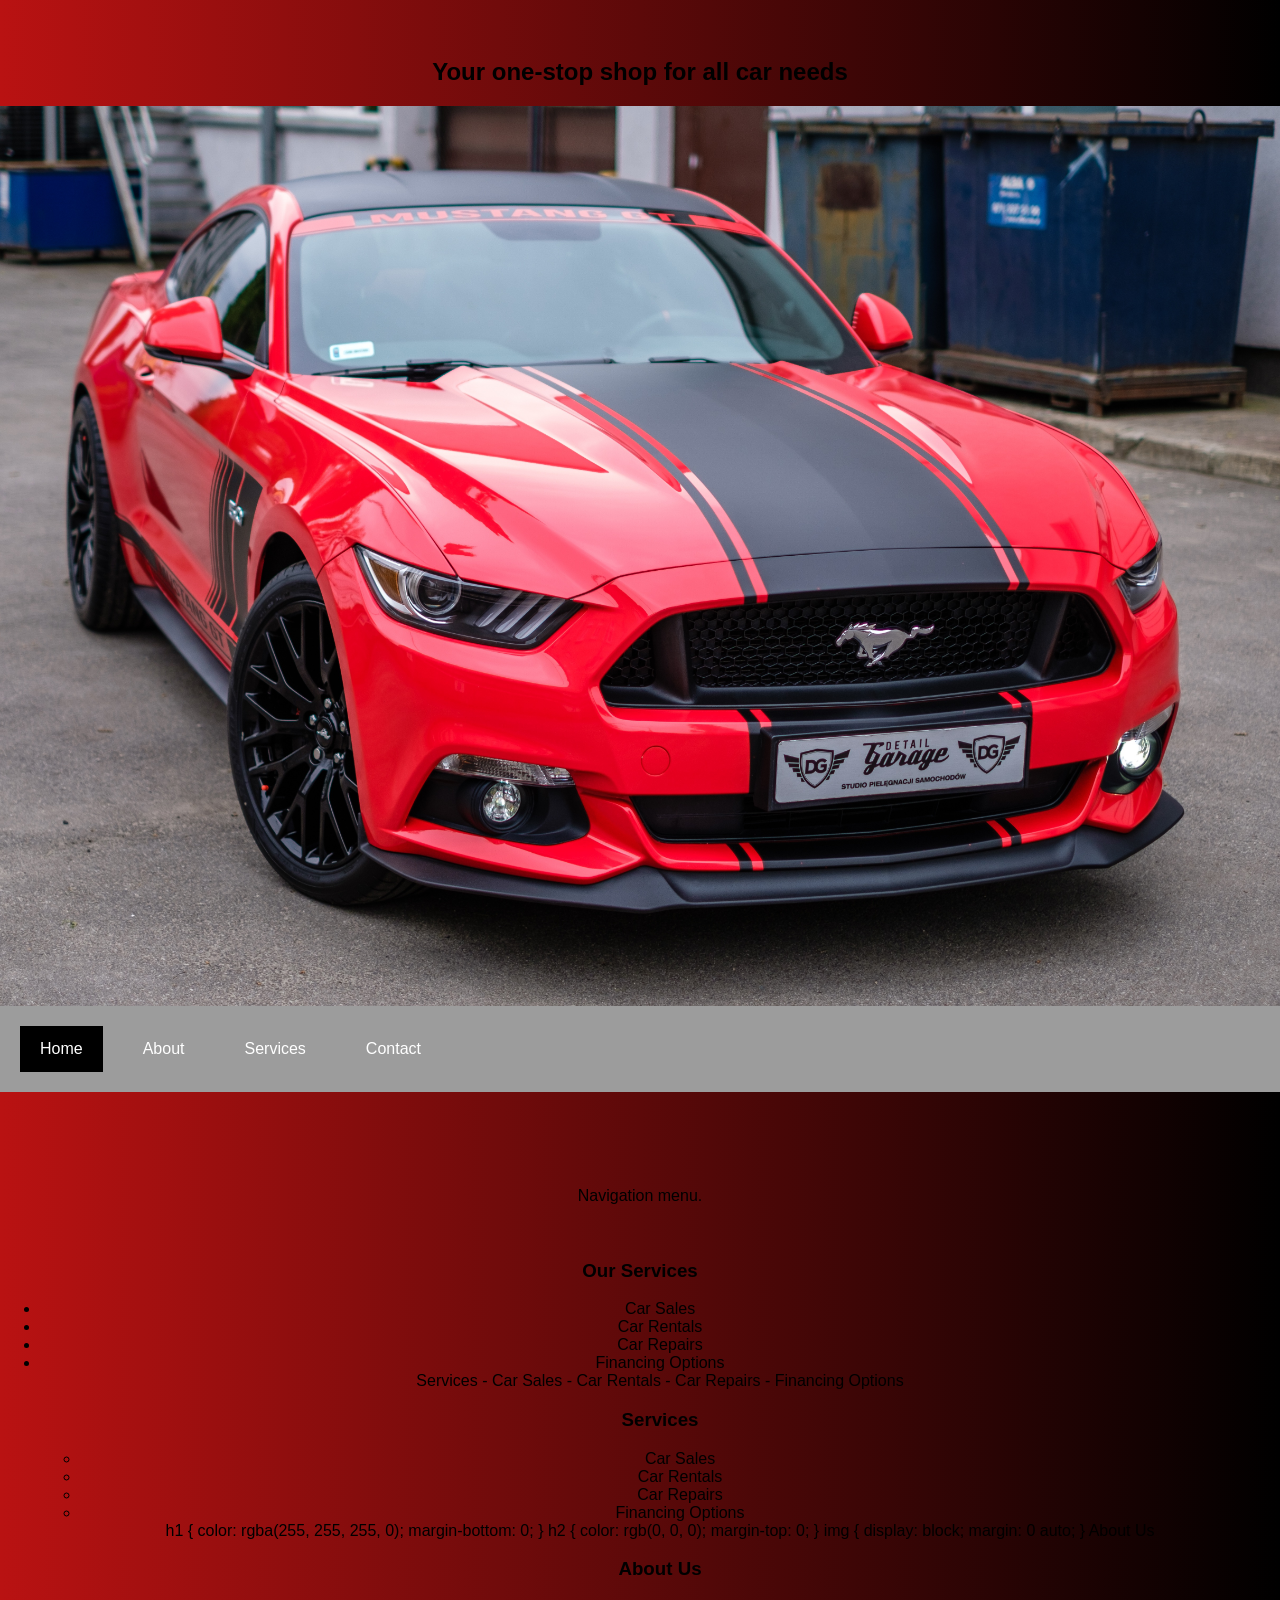
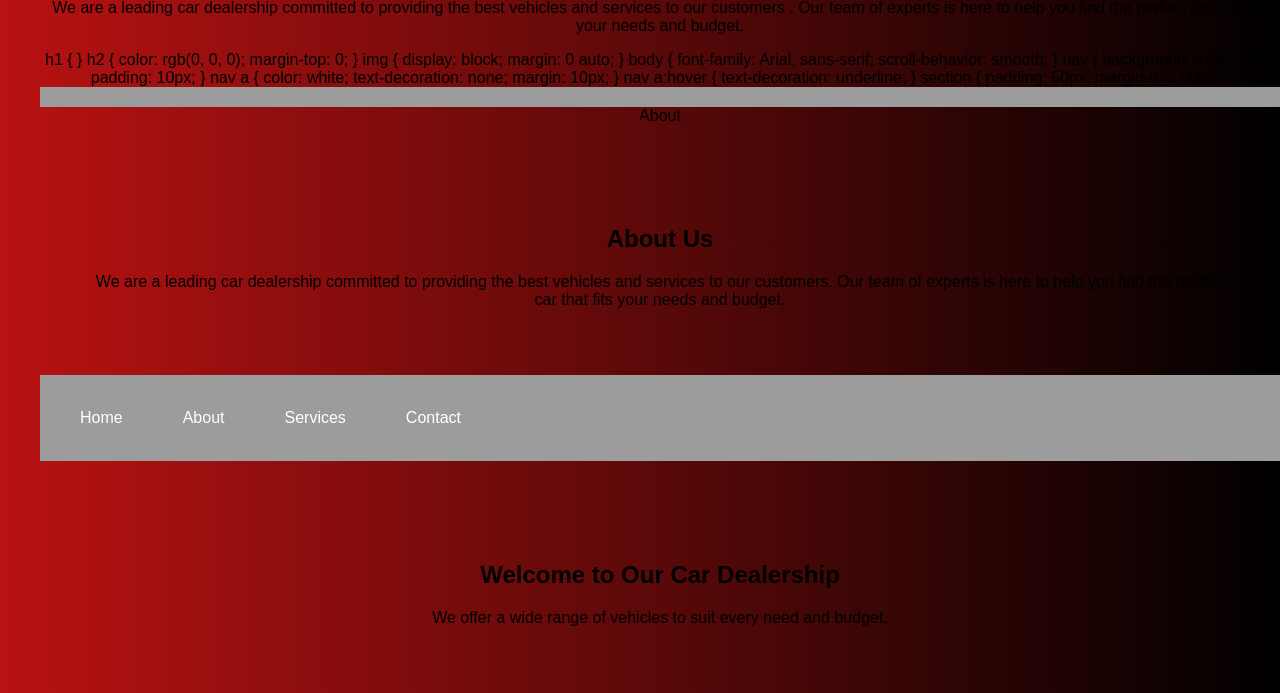
<file: index.html>
<!DOCTYPE html>
<html lang="en">
<head>
    <meta charset="UTF-8">
    <meta name="viewport" content="width=device-width, initial-scale=1.0">
    <title>Document</title>
    <link rel="stylesheet" href="style.css">
</head>
<body>
    <h1>Car Dealership</h1>
    <h2>Your one-stop shop for all car needs</h2>

   <style>
    body {
      height: 100vh;
       margin: 0;
       background: linear-gradient(to right, rgb(185, 18, 18), rgb(0, 0, 0)); 
   }
   </style> 
</body>
</html>
<img src="Ford_Mustang_GT,_20.5.2017_(2).jpg" alt="Ford Mustang GT" width="100%" height="100%">
<style>
    body {
        background-color: lightblue;
        text-align: center;
    }
    h1 {
        color: rgba(255, 255, 255, 0);
        margin-bottom: 0;
    }
    h2 {
        color: rgb(0, 0, 0);
        margin-top: 0;
    }

    img {
        display: block;
        margin: 0 auto;
    }
</style>

 <meta charset="UTF-8">
  <meta name="viewport" content="width=device-width, initial-scale=1.0">
  <title>Menu</title>
  <style>
    body {
      font-family: Arial, sans-serif;
      margin: 0;
    }

/* Navigation Bar */
    nav {
      background-color: #bebebe00;
      overflow: hidden;
    }

    /* Menu Links */
    nav a {
      float: left;
      display: block;
      color: white;
      text-align: center;
      padding: 14px 20px;
      text-decoration: none;
    }
    nav a:hover {
      background-color: #dddddd;
      color: black;
    }

 /* Hover effect */
    nav a:hover {
      background-color: #575757;
    }

    /* Active page */
    .active {
      background-color: #000000;
    }

    /* For mobile (stack items) */
    @media screen and (max-width: 600px) {
      nav a {
        float: none;
        width: 100%;
      }
    }
    </style>
</head>
<body>
     <!-- Navigation Menu -->
  <nav>
    <a href="#home" class="active">Home</a>
    <a href="About.html">About</a>
    <a href="#services">Services</a>
    <a href="#contact">Contact</a>
  </nav>

  <div style="padding:20px;">
    <h1>Welcome to My Website</h1>
    <p>Navigation menu.</p>
  </div>

</body>

<h3>Our Services</h3>
<ul>
  <li>Car Sales</li>
  <li>Car Rentals</li>
  <li>Car Repairs</li>
  <li>Financing Options</li>

Services
- Car Sales
- Car Rentals
- Car Repairs
- Financing Options
<h3>Services</h3>
<ul>
  <li>Car Sales</li>
  <li>Car Rentals</li>
  <li>Car Repairs</li>
  <li>Financing Options</li>
</ul>
<style>
    
    body {
      height: 100vh;
       margin: 0;
       background: linear-gradient(to right, rgb(185, 18, 18), rgb(0, 0, 0)); 
   }

</style>
    h1 {
        color: rgba(255, 255, 255, 0);
        margin-bottom: 0;
    }
    h2 {
        color: rgb(0, 0, 0);
        margin-top: 0;
    }

    img {
        display: block;
        margin: 0 auto;
    }
</style>

About Us
<h3>About Us</h3>
<p>We are a leading car dealership committed to providing the best vehicles and services to our customers
. Our team of experts is here to help you find the perfect car that fits your needs and budget.</p>
<style>
    
    body {
      height: 100vh;
       margin: 0;
       background: linear-gradient(to right, rgb(185, 18, 18), rgb(0, 0, 0)); 
   }
   <link rel="stylesheet" href="style.css">
</style>
    h1 {
        
    }
    h2 {
        color: rgb(0, 0, 0);
        margin-top: 0;
    }

    img {
        display: block;
        margin: 0 auto;
    }

  body {
      font-family: Arial, sans-serif;
      scroll-behavior: smooth;
    }
    nav {
      background-color: #333;
      padding: 10px;
    }
    nav a {
      color: white;
      text-decoration: none;
      margin: 10px;
    }
    nav a:hover {
      text-decoration: underline;
    }
    section {
      padding: 50px;
      margin-top: 50px;
    }
  </style>
</head>
<body>

  <!-- Simple menu -->
  <nav>
    
  </nav>

  <Link href="#about">About</Link>
    <section id="about">
        <h2>About Us</h2>
        <p>We are a leading car dealership committed to providing the best vehicles and services to our customers. Our team of experts is here to help you find the perfect car that fits your needs and budget.</p>
    </section>
    <style>
    body {
      height: 100vh;
       margin: 0;
       background: linear-gradient(to right, rgb(185, 18, 18), rgb(0, 0, 0));
    }

      body {
      font-family: Arial, sans-serif;
      scroll-behavior: smooth; /* makes the scroll smooth */
    }
    nav {
      background-color: #9c9c9c;
      padding: 10px;
    }
    nav a {
      color: white;
      text-decoration: none;
      margin: 10px;
    }
    nav a:hover {
      text-decoration: underline;
    }
    section {
      padding: 50px;
      margin-top: 50px;
    }
  </style>
</head>
<body>

  <!-- Simple menu -->
  <nav>
    <a href="#home">Home</a>
    <a href="#about">About</a>
    <a href="#services">Services</a>
    <a href="#contact">Contact</a>
  </nav>

  <section id="home">
    <h2>Welcome to Our Car Dealership</h2>
    <p>We offer a wide range of vehicles to suit every need and budget.</p>
  </section>
</file>
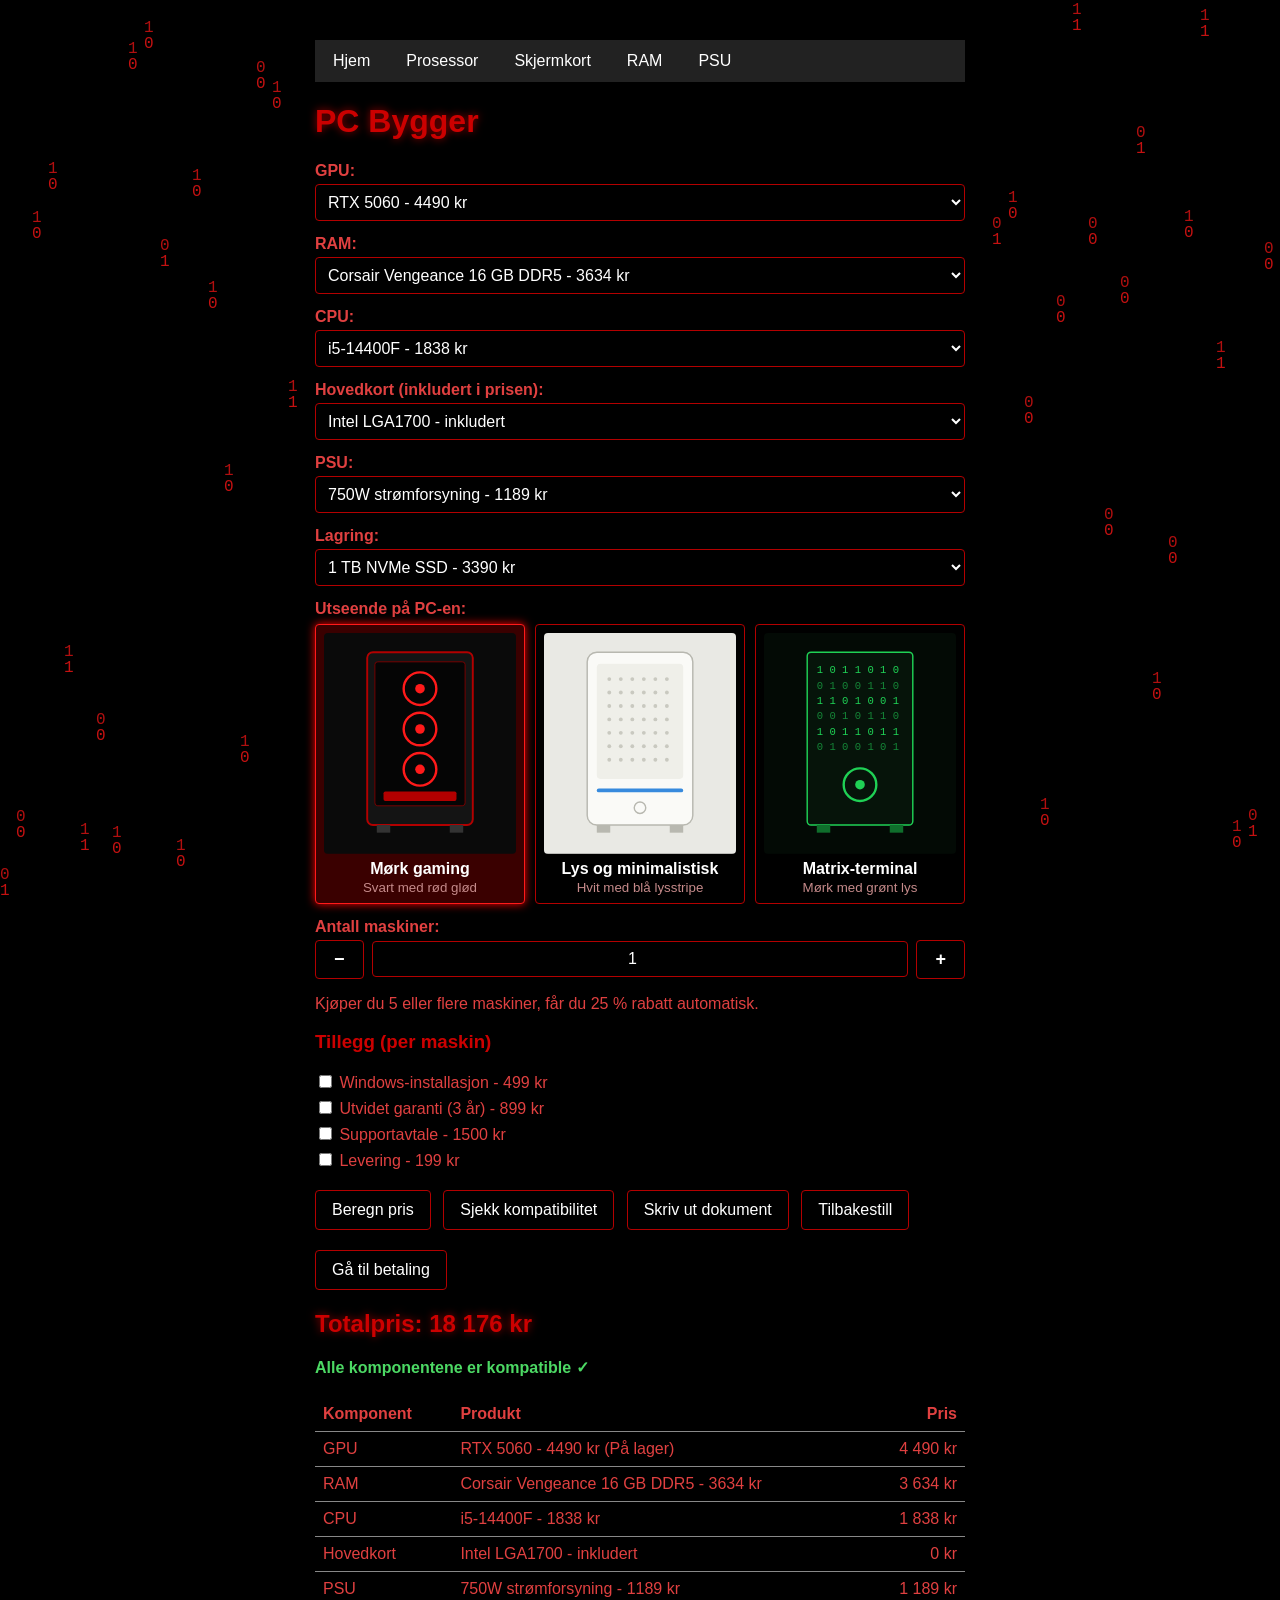
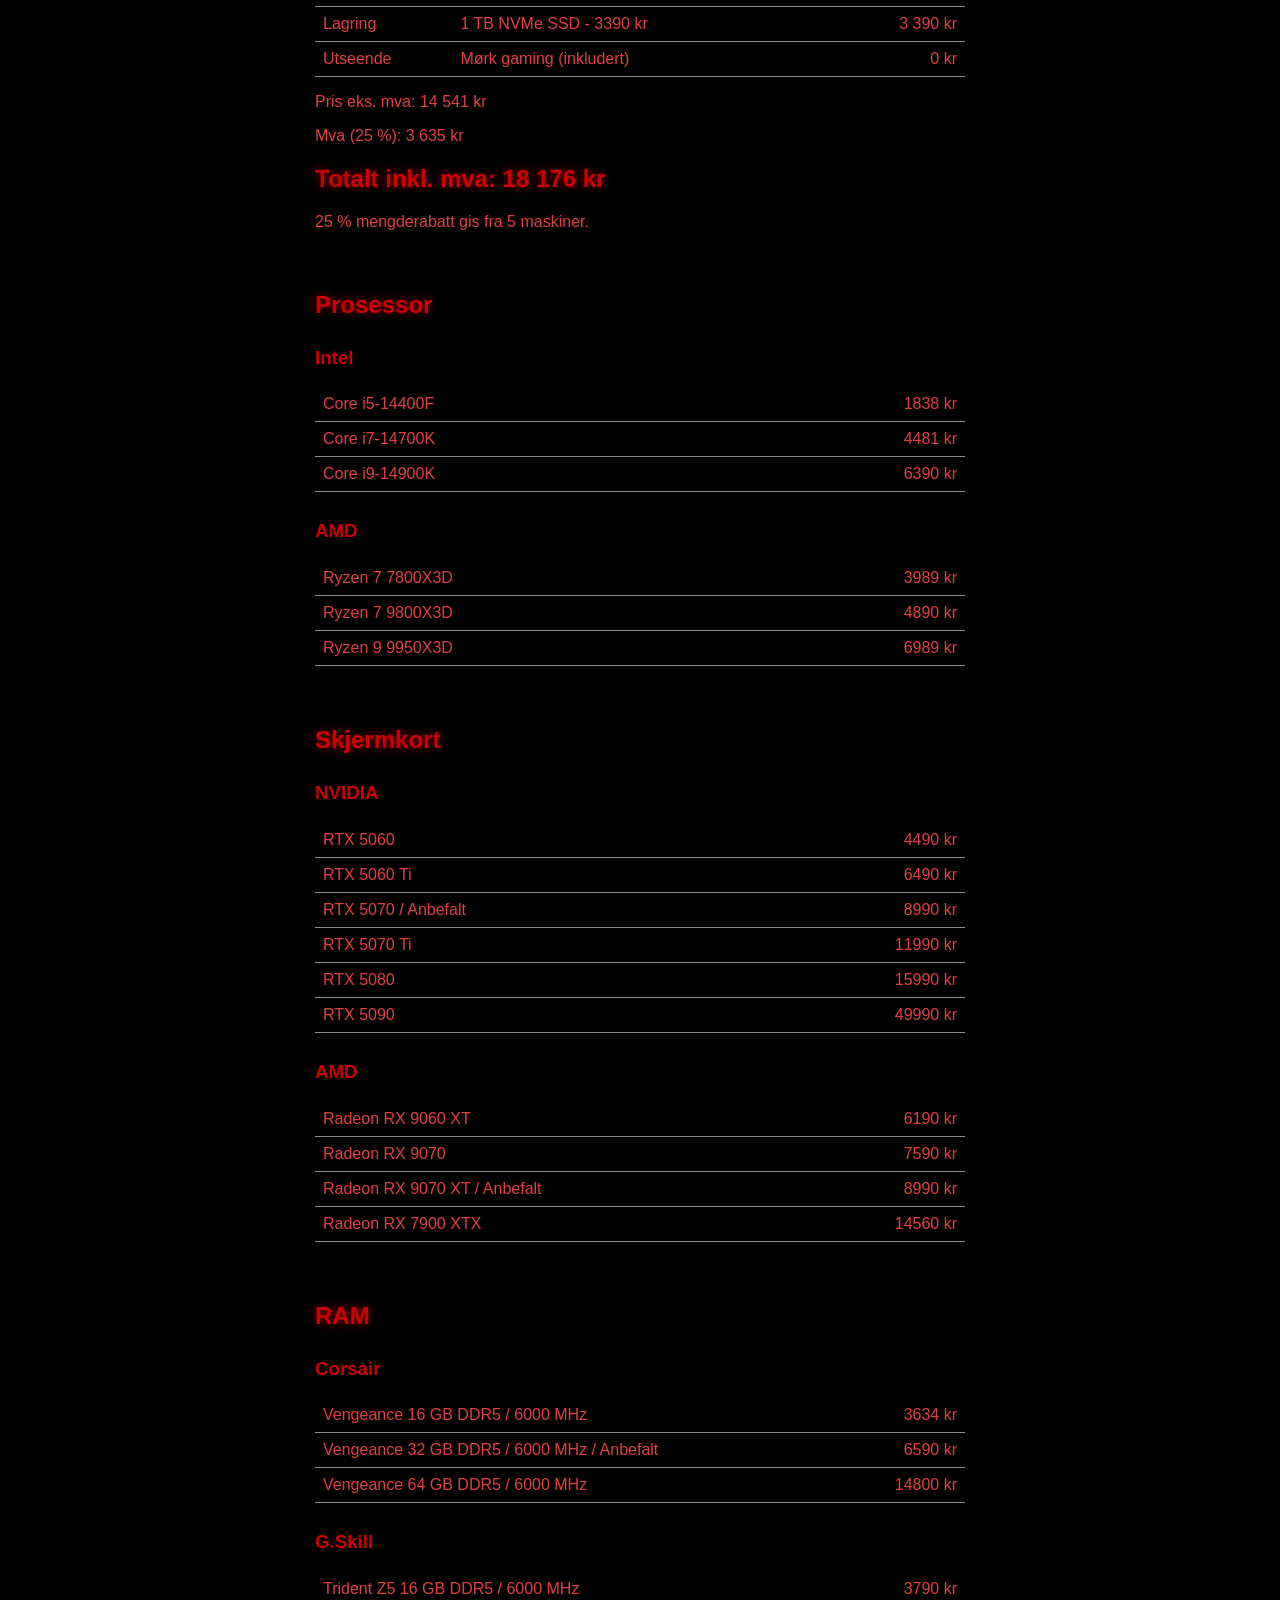
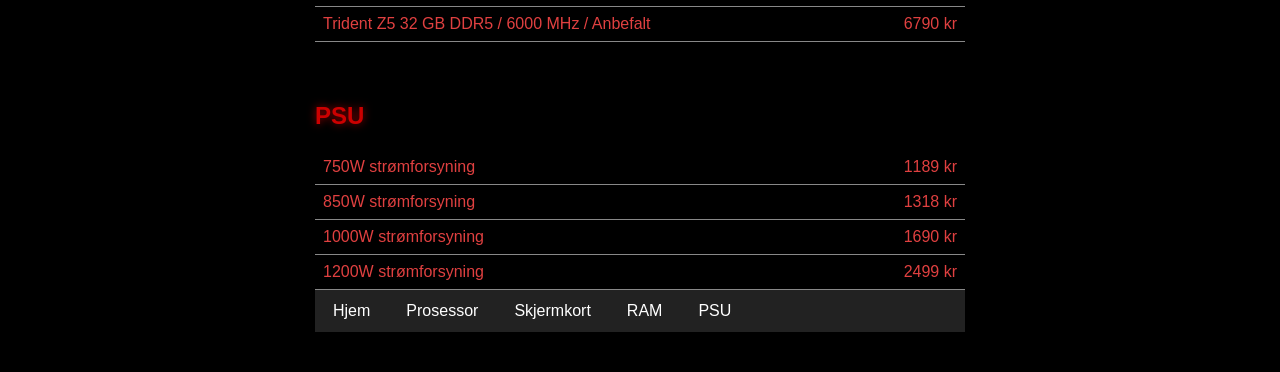
<file: Nettside.index.html>
<!DOCTYPE html>
<html lang="no">
<head>
    <meta charset="UTF-8">
    <meta name="viewport" content="width=device-width, initial-scale=1.0">
    <title>PC Bygger</title>
    <style>
        body { font-family: Arial, sans-serif; max-width: 650px; margin: 40px auto; padding: 0 16px; background-color: black; color: #e04040; }
        h1, h2, h3 { color: #cc0000; }
        h1, h2 { text-shadow: 0 0 8px rgba(255, 0, 0, 0.6); }
        label { display: block; margin-top: 14px; font-weight: bold; }
        label.valg { font-weight: normal; margin-top: 6px; }
        select, input[type="number"] { width: 100%; padding: 8px; margin-top: 4px; box-sizing: border-box; }
        button { margin-top: 20px; margin-right: 8px; padding: 10px 16px; cursor: pointer; }
        #melding { margin-top: 16px; font-weight: bold; }
        .ok { color: #4cd964; }
        .feil { color: #ff8a3d; }

        /* Antall med - og + */
        .antall-rad { display: flex; gap: 8px; align-items: center; margin-top: 4px; }
        .antall-rad button { margin: 0; padding: 8px 18px; font-size: 18px; font-weight: bold; }
        .antall-rad input { margin-top: 0; text-align: center; font-size: 16px; }

        /* Navigasjonsbar */
        ul { list-style: none; margin: 0; padding: 0; }
        nav > ul { display: flex; background: #222; }
        nav li { position: relative; }
        nav a { display: block; padding: 12px 18px; color: #fff; text-decoration: none; }
        nav a:hover { background: #444; }
        nav li ul { display: none; position: absolute; background: #333; min-width: 150px; z-index: 10; }
        nav li:hover ul, nav li.apen ul { display: block; }
        nav.bunn li ul { bottom: 100%; } /* bunnmenyen åpner oppover */

        /* Tilbudstabell */
        #tilbud { width: 100%; border-collapse: collapse; margin-top: 20px; }
        #tilbud th, #tilbud td { padding: 8px; border-bottom: 1px solid #888; text-align: left; }
        #tilbud td:last-child, #tilbud th:last-child { text-align: right; white-space: nowrap; }

        /* Versjoner av delene */
        html { scroll-behavior: smooth; }
        .deler { margin-top: 60px; }
        .deler h3 { margin-top: 28px; }
        .deler table { width: 100%; border-collapse: collapse; }
        .deler td { padding: 8px; border-bottom: 1px solid #888; }
        .deler td:last-child { text-align: right; white-space: nowrap; }

        /* Tema */
        select, button, input[type="number"] {
            background: rgba(0, 0, 0, 0.85) !important;
            color: #fff !important;
            border: 1px solid #b30000 !important;
            border-radius: 4px;
            font-size: 1rem;
            transition: all 0.2s ease;
        }
        select option { background: #111; color: #fff; }
        button:hover { background: #b30000 !important; box-shadow: 0 0 10px #ff0000; }
        button:active { transform: scale(0.97); }
        select:focus, input:focus { outline: none; border-color: #ff0000 !important; box-shadow: 0 0 8px #ff0000; }
        input[type="checkbox"] { accent-color: #b30000; }

        /* Utseende-valg */
        .designer { display: grid; grid-template-columns: repeat(auto-fit, minmax(150px, 1fr)); gap: 10px; margin-top: 6px; }
        .designer label { margin: 0; position: relative; font-weight: normal; }
        .designer input { position: absolute; opacity: 0; width: 1px; height: 1px; }
        .designer .kort { display: block; padding: 8px; cursor: pointer; color: #fff; text-align: center;
            background: rgba(0, 0, 0, 0.85); border: 1px solid #b30000; border-radius: 4px; transition: all 0.2s ease; }
        .designer .kort:hover { box-shadow: 0 0 10px #ff0000; }
        .designer input:checked + .kort { background: #3a0000; box-shadow: 0 0 10px #ff0000; border-color: #ff1a1a; }
        .designer input:focus-visible + .kort { outline: 2px solid #fff; outline-offset: 2px; }
        .designer small { display: block; color: #c58a8a; margin-top: 2px; }
        .bilde { display: block; }
        .bilde svg, .bilde img { width: 100%; height: auto; display: block; border-radius: 4px; margin-bottom: 6px; }
        #ordreBilde { max-width: 220px; margin: 16px auto 0; }

        /* Betalingsvisning */
        #betaling { display: none; }
        #betaling h2 { margin-top: 36px; }
        #betaling input:not([type="radio"]) {
            width: 100%; padding: 8px; margin-top: 4px; box-sizing: border-box;
            background: rgba(0, 0, 0, 0.85); color: #fff; border: 1px solid #b30000;
            border-radius: 4px; font-size: 1rem; font-family: inherit; transition: all 0.2s ease;
        }
        #betaling input::placeholder { color: #7a3a3a; }
        #betaling input.bad { border-color: #ff6a00 !important; box-shadow: 0 0 8px #ff6a00; }
        #betaling button.betal { width: 100%; margin-right: 0; font-size: 1.1rem; font-weight: bold; }

        .rad { display: flex; gap: 12px; }
        .rad > div { flex: 1; }
        .rad > .smal { flex: 0 0 120px; }

        #betaling table { width: 100%; border-collapse: collapse; margin-top: 10px; }
        #betaling th, #betaling td { padding: 8px; border-bottom: 1px solid #888; text-align: left; }
        #betaling td:last-child, #betaling th:last-child { text-align: right; white-space: nowrap; }
        #betaling tr.sum td { color: #fff; }
        #betaling tr.total td { border-bottom: none; font-size: 1.2rem; font-weight: bold; color: #ff1a1a; text-shadow: 0 0 8px rgba(255, 0, 0, 0.6); }

        .metoder { display: flex; gap: 8px; margin-top: 6px; }
        .metoder label { flex: 1; margin: 0; position: relative; }
        .metoder input { position: absolute; opacity: 0; width: 1px; height: 1px; }
        .metoder span {
            display: block; text-align: center; padding: 10px; cursor: pointer; color: #fff; font-weight: normal;
            background: rgba(0, 0, 0, 0.85); border: 1px solid #b30000; border-radius: 4px; transition: all 0.2s ease;
        }
        .metoder span:hover { box-shadow: 0 0 10px #ff0000; }
        .metoder input:checked + span { background: #b30000; box-shadow: 0 0 10px #ff0000; }
        .metoder input:focus-visible + span { outline: 2px solid #fff; outline-offset: 2px; }

        .panel { display: none; }
        .panel.paa { display: block; }
        .hint { color: #c58a8a; font-size: 0.9rem; margin: 8px 0 0; }
        #betalFeil { color: #ff8a3d; font-weight: bold; margin-top: 16px; }

        #ferdig { display: none; }
        #ferdig p { color: whitesmoke; }
        #ferdig strong { color: #ff1a1a; }

        @media (max-width: 480px) {
            .rad { flex-direction: column; gap: 0; }
            .rad > .smal { flex: 1; }
            .metoder { flex-direction: column; }
        }

        @media print {
            body { background: white; color: black; }
            h1, h2, h3 { color: black; text-shadow: none; }
            .ok, .feil { color: black; }
            nav, button, canvas { display: none; }
        }
    </style>
</head>
<body>

    <!-- Navigasjonsbar (vises alltid) -->
    <nav id="toppnav">
        <ul>
            <li><a href="#">Hjem</a></li>
            <li><a href="#prosessor">Prosessor</a>
                <ul>
                    <li><a href="#cpu-intel">Intel</a></li>
                    <li><a href="#cpu-amd">AMD</a></li>
                </ul>
            </li>
            <li><a href="#skjermkort">Skjermkort</a>
                <ul>
                    <li><a href="#gpu-nvidia">NVIDIA</a></li>
                    <li><a href="#gpu-amd">AMD</a></li>
                </ul>
            </li>
            <li><a href="#ram-versjoner">RAM</a></li>
            <li><a href="#PSU-versjoner">PSU</a></li>
        </ul>
    </nav>

    <!-- ===================== PC BYGGER ===================== -->
    <div id="bygger">

        <h1>PC Bygger</h1>

        <label for="GPU">GPU:</label>
        <select id="GPU">
            <option value="4490" data-watt="550" data-lager="På lager">RTX 5060 - 4490 kr</option>
            <option value="6490" data-watt="600" data-lager="På lager">RTX 5060 Ti - 6490 kr</option>
            <option value="8990" data-watt="650" data-lager="På lager">RTX 5070 - 8990 kr</option>
            <option value="11990" data-watt="750" data-lager="3-5 dager">RTX 5070 Ti - 11990 kr</option>
            <option value="15990" data-watt="850" data-lager="3-5 dager">RTX 5080 - 15990 kr</option>
            <option value="49990" data-watt="1000" data-lager="Bestillingsvare">RTX 5090 - 49990 kr</option>
            <option value="6190" data-watt="450" data-lager="På lager">Radeon RX 9060 XT - 6190 kr</option>
            <option value="7590" data-watt="650" data-lager="På lager">Radeon RX 9070 - 7590 kr</option>
            <option value="8990" data-watt="750" data-lager="3-5 dager">Radeon RX 9070 XT - 8990 kr</option>
            <option value="14560" data-watt="800" data-lager="3-5 dager">Radeon RX 7900 XTX - 14560 kr</option>
        </select>

        <label for="ram">RAM:</label>
        <select id="ram">
            <option value="3634">Corsair Vengeance 16 GB DDR5 - 3634 kr</option>
            <option value="6590">Corsair Vengeance 32 GB DDR5 - 6590 kr</option>
            <option value="14800">Corsair Vengeance 64 GB DDR5 - 14800 kr</option>
            <option value="3790">G.Skill Trident Z5 16 GB DDR5 - 3790 kr</option>
            <option value="6790">G.Skill Trident Z5 32 GB DDR5 - 6790 kr</option>
        </select>

        <label for="CPU">CPU:</label>
        <select id="CPU">
            <option value="1838" data-merke="intel" data-ekstra="0">i5-14400F - 1838 kr</option>
            <option value="4481" data-merke="intel" data-ekstra="50">i7-14700K - 4481 kr</option>
            <option value="6390" data-merke="intel" data-ekstra="100">i9-14900K - 6390 kr</option>
            <option value="3989" data-merke="amd" data-ekstra="0">Ryzen 7 7800X3D - 3989 kr</option>
            <option value="4890" data-merke="amd" data-ekstra="0">Ryzen 7 9800X3D - 4890 kr</option>
            <option value="6989" data-merke="amd" data-ekstra="50">Ryzen 9 9950X3D - 6989 kr</option>
        </select>

        <label for="motherboard">Hovedkort (inkludert i prisen):</label>
        <select id="motherboard">
            <option value="0" data-sokkel="LGA1700">Intel LGA1700 - inkludert</option>
            <option value="0" data-sokkel="AM5">AMD AM5 - inkludert</option>
        </select>

        <label for="PSU">PSU:</label>
        <select id="PSU">
            <option value="1189" data-watt="750">750W strømforsyning - 1189 kr</option>
            <option value="1318" data-watt="850">850W strømforsyning - 1318 kr</option>
            <option value="1690" data-watt="1000">1000W strømforsyning - 1690 kr</option>
            <option value="2499" data-watt="1200">1200W strømforsyning - 2499 kr</option>
        </select>

        <label for="Storage">Lagring:</label>
        <select id="Storage">
            <option value="3390">1 TB NVMe SSD - 3390 kr</option>
            <option value="5658">2 TB NVMe SSD - 5658 kr</option>
            <option value="12990">4 TB NVMe SSD - 12990 kr</option>
        </select>

        <label>Utseende på PC-en:</label>
        <div class="designer" id="designValg"></div>

        <label for="antall">Antall maskiner:</label>
        <div class="antall-rad">
            <button type="button" onclick="endreAntall(-1)">−</button>
            <input type="number" id="antall" value="1" min="1">
            <button type="button" onclick="endreAntall(1)">+</button>
        </div>
        <p>Kjøper du 5 eller flere maskiner, får du 25 % rabatt automatisk.</p>

        <h3>Tillegg (per maskin)</h3>
        <label class="valg"><input type="checkbox" class="tillegg" value="499"> Windows-installasjon - 499 kr</label>
        <label class="valg"><input type="checkbox" class="tillegg" value="899"> Utvidet garanti (3 år) - 899 kr</label>
        <label class="valg"><input type="checkbox" class="tillegg" value="1500"> Supportavtale - 1500 kr</label>
        <label class="valg"><input type="checkbox" class="tillegg" value="199"> Levering - 199 kr</label>

        <button onclick="oppdaterPris()">Beregn pris</button>
        <button onclick="sjekkKompatibilitet()">Sjekk kompatibilitet</button>
        <button onclick="window.print()">Skriv ut dokument</button>
        <button onclick="tilbakestill()">Tilbakestill</button>
        <button onclick="gaTilBetaling()">Gå til betaling</button>

        <h2>Totalpris: <span id="pris">0 kr</span></h2>
        <p id="melding"></p>

        <table id="tilbud">
            <thead>
                <tr><th>Komponent</th><th>Produkt</th><th>Pris</th></tr>
            </thead>
            <tbody id="tilbudRader"></tbody>
        </table>

        <p>Pris eks. mva: <span id="eksMva">0 kr</span></p>
        <p>Mva (25 %): <span id="mva">0 kr</span></p>
        <h2>Totalt inkl. mva: <span id="inklMva">0 kr</span></h2>
        <p id="rabattTekst"></p>

        <!-- PROSESSOR -->
        <section class="deler" id="prosessor">
            <h2>Prosessor</h2>

            <h3 id="cpu-intel">Intel</h3>
            <table>
                <tr><td>Core i5-14400F</td><td>1838 kr</td></tr>
                <tr><td>Core i7-14700K</td><td>4481 kr</td></tr>
                <tr><td>Core i9-14900K</td><td>6390 kr</td></tr>
            </table>

            <h3 id="cpu-amd">AMD</h3>
            <table>
                <tr><td>Ryzen 7 7800X3D</td><td>3989 kr</td></tr>
                <tr><td>Ryzen 7 9800X3D</td><td>4890 kr</td></tr>
                <tr><td>Ryzen 9 9950X3D</td><td>6989 kr</td></tr>
            </table>
        </section>

        <!-- SKJERMKORT -->
        <section class="deler" id="skjermkort">
            <h2>Skjermkort</h2>

            <h3 id="gpu-nvidia">NVIDIA</h3>
            <table>
                <tr><td>RTX 5060</td><td>4490 kr</td></tr>
                <tr><td>RTX 5060 Ti</td><td>6490 kr</td></tr>
                <tr><td>RTX 5070 / Anbefalt</td><td>8990 kr</td></tr>
                <tr><td>RTX 5070 Ti</td><td>11990 kr</td></tr>
                <tr><td>RTX 5080</td><td>15990 kr</td></tr>
                <tr><td>RTX 5090</td><td>49990 kr</td></tr>
            </table>

            <h3 id="gpu-amd">AMD</h3>
            <table>
                <tr><td>Radeon RX 9060 XT</td><td>6190 kr</td></tr>
                <tr><td>Radeon RX 9070</td><td>7590 kr</td></tr>
                <tr><td>Radeon RX 9070 XT / Anbefalt</td><td>8990 kr</td></tr>
                <tr><td>Radeon RX 7900 XTX</td><td>14560 kr</td></tr>
            </table>
        </section>

        <!-- RAM -->
        <section class="deler" id="ram-versjoner">
            <h2>RAM</h2>

            <h3>Corsair</h3>
            <table>
                <tr><td>Vengeance 16 GB DDR5 / 6000 MHz</td><td>3634 kr</td></tr>
                <tr><td>Vengeance 32 GB DDR5 / 6000 MHz / Anbefalt</td><td>6590 kr</td></tr>
                <tr><td>Vengeance 64 GB DDR5 / 6000 MHz</td><td>14800 kr</td></tr>
            </table>

            <h3>G.Skill</h3>
            <table>
                <tr><td>Trident Z5 16 GB DDR5 / 6000 MHz</td><td>3790 kr</td></tr>
                <tr><td>Trident Z5 32 GB DDR5 / 6000 MHz / Anbefalt</td><td>6790 kr</td></tr>
            </table>
        </section>

        <!-- PSU -->
        <section class="deler" id="PSU-versjoner">
            <h2>PSU</h2>
            <table>
                <tr><td>750W strømforsyning</td><td>1189 kr</td></tr>
                <tr><td>850W strømforsyning</td><td>1318 kr</td></tr>
                <tr><td>1000W strømforsyning</td><td>1690 kr</td></tr>
                <tr><td>1200W strømforsyning</td><td>2499 kr</td></tr>
            </table>
        </section>

        <!-- Navigasjonsbar nederst på siden -->
        <nav class="bunn">
            <ul>
                <li><a href="#">Hjem</a></li>
                <li>
                    <a href="#prosessor">Prosessor</a>
                    <ul>
                        <li><a href="#cpu-intel">Intel</a></li>
                        <li><a href="#cpu-amd">AMD</a></li>
                    </ul>
                </li>
                <li>
                    <a href="#skjermkort">Skjermkort</a>
                    <ul>
                        <li><a href="#gpu-nvidia">NVIDIA</a></li>
                        <li><a href="#gpu-amd">AMD</a></li>
                    </ul>
                </li>
                <li><a href="#ram-versjoner">RAM</a></li>
                <li><a href="#PSU-versjoner">PSU</a></li>
            </ul>
        </nav>
    </div>

    <!-- ===================== BETALING ===================== -->
    <div id="betaling">
        <h1>Betaling</h1>

        <div id="kasse">
            <div id="ordreBilde"></div>
            <h2>Din bestilling</h2>
            <table>
                <thead><tr><th>Komponent</th><th>Produkt</th><th>Pris</th></tr></thead>
                <tbody id="ordreRader"></tbody>
                <tbody id="ordreSum"></tbody>
            </table>

            <form id="skjema" novalidate>
                <h2>Leveringsinformasjon</h2>

                <label for="navn">Fullt navn:</label>
                <input id="navn" autocomplete="name">

                <label for="epost">E-post:</label>
                <input id="epost" type="email" autocomplete="email" placeholder="navn@eksempel.no">

                <label for="adresse">Adresse:</label>
                <input id="adresse" autocomplete="street-address">

                <div class="rad">
                    <div class="smal">
                        <label for="postnr">Postnummer:</label>
                        <input id="postnr" inputmode="numeric" maxlength="4" autocomplete="postal-code">
                    </div>
                    <div>
                        <label for="sted">Sted:</label>
                        <input id="sted" autocomplete="address-level2">
                    </div>
                </div>

                <h2>Betalingsmetode</h2>
                <div class="metoder">
                    <label><input type="radio" name="metode" value="kort" checked><span>Kort</span></label>
                    <label><input type="radio" name="metode" value="vipps"><span>Vipps</span></label>
                    <label><input type="radio" name="metode" value="faktura"><span>Faktura</span></label>
                </div>

                <div class="panel paa" id="p-kort">
                    <label for="kortnr">Kortnummer:</label>
                    <input id="kortnr" inputmode="numeric" autocomplete="cc-number" placeholder="1234 5678 9012 3456" maxlength="19">
                    <div class="rad">
                        <div>
                            <label for="utlop">Utløpsdato:</label>
                            <input id="utlop" inputmode="numeric" autocomplete="cc-exp" placeholder="MM/ÅÅ" maxlength="5">
                        </div>
                        <div>
                            <label for="cvc">CVC:</label>
                            <input id="cvc" inputmode="numeric" autocomplete="cc-csc" placeholder="123" maxlength="4">
                        </div>
                    </div>
                </div>

                <div class="panel" id="p-vipps">
                    <label for="tlf">Mobilnummer:</label>
                    <input id="tlf" type="tel" inputmode="numeric" autocomplete="tel-national" placeholder="123 45 678" maxlength="10">
                    <p class="hint">Du får en forespørsel i Vipps-appen som du må godkjenne.</p>
                </div>

                <div class="panel" id="p-faktura">
                    <p class="hint">Fakturaen sendes til e-postadressen din og forfaller etter 14 dager.</p>
                </div>

                <p id="betalFeil" role="alert"></p>
                <button type="submit" class="betal" id="betal">Betal</button>
            </form>

            <button type="button" onclick="visBygger()">Tilbake til PC Bygger</button>
        </div>

        <div id="ferdig" role="status">
            <h2>Takk for bestillingen!</h2>
            <p>Ordrenummer: <strong id="ordrenr"></strong></p>
            <p>En bekreftelse er sendt til <strong id="bekreftelse"></strong>.</p>
            <p class="hint">Demo: ingen betaling er gjennomført og ingen e-post er sendt.</p>
            <button type="button" onclick="nyBestilling()">Bygg en ny PC</button>
        </div>
    </div>

    <canvas id="regn"></canvas>

    <script>
        const MVA = 0.25;
        // Sett til true hvis prisene i listene allerede inkluderer mva
        const PRISER_INKL_MVA = false;
        const $ = id => document.getElementById(id);

        /* =============== UTSEENDE PÅ PC-EN =============== */
        // Vil du bruke egne bilder? Legg en lenke i "bilde", f.eks. bilde: "bilder/gaming.jpg"
        // Er "bilde" tomt, brukes tegningen (svg).
        const vifte = (x, y, f) => `<circle cx="${x}" cy="${y}" r="17" fill="none" stroke="${f}" stroke-width="2.5"/><circle cx="${x}" cy="${y}" r="5" fill="${f}"/>`;
        const ben = f => `<rect x="55" y="200" width="14" height="8" fill="${f}"/><rect x="131" y="200" width="14" height="8" fill="${f}"/>`;
        const prikker = (function () {
            let s = "";
            for (let r = 0; r < 7; r++) for (let k = 0; k < 6; k++)
                s += `<circle cx="${68 + k * 12}" cy="${48 + r * 14}" r="2" fill="#c9c9c0"/>`;
            return s;
        })();

        const DESIGN = {
            gaming: {
                navn: "Mørk gaming", tekst: "Svart med rød glød", bilde: "",
                svg: `<svg viewBox="0 0 200 230"><rect width="200" height="230" fill="#0a0a0a"/>
                    <rect x="45" y="20" width="110" height="180" rx="6" fill="#141414" stroke="#b30000" stroke-width="2"/>
                    <rect x="53" y="30" width="94" height="150" rx="3" fill="#050505" stroke="#7a0000"/>
                    ${vifte(100, 58, "#ff1a1a")}${vifte(100, 100, "#ff1a1a")}${vifte(100, 142, "#ff1a1a")}
                    <rect x="62" y="165" width="76" height="10" rx="2" fill="#b30000"/>${ben("#333")}</svg>`
            },
            hvit: {
                navn: "Lys og minimalistisk", tekst: "Hvit med blå lysstripe", bilde: "",
                svg: `<svg viewBox="0 0 200 230"><rect width="200" height="230" fill="#e9e9e4"/>
                    <rect x="45" y="20" width="110" height="180" rx="10" fill="#fafaf7" stroke="#b8b8b0" stroke-width="1.5"/>
                    <rect x="55" y="32" width="90" height="120" rx="4" fill="#efefe9"/>${prikker}
                    <rect x="55" y="162" width="90" height="4" rx="2" fill="#378ADD"/>
                    <circle cx="100" cy="182" r="6" fill="none" stroke="#b8b8b0" stroke-width="1.5"/>${ben("#b8b8b0")}</svg>`
            },
            matrix: {
                navn: "Matrix-terminal", tekst: "Mørk med grønt lys", bilde: "",
                svg: `<svg viewBox="0 0 200 230"><rect width="200" height="230" fill="#030a05"/>
                    <rect x="45" y="20" width="110" height="180" rx="4" fill="#06140a" stroke="#1fd155" stroke-width="1.5"/>
                    <g font-family="monospace" font-size="11" fill="#1fd155">
                    <text x="55" y="42">1 0 1 1 0 1 0</text><text x="55" y="58" opacity=".6">0 1 0 0 1 1 0</text>
                    <text x="55" y="74">1 1 0 1 0 0 1</text><text x="55" y="90" opacity=".6">0 0 1 0 1 1 0</text>
                    <text x="55" y="106">1 0 1 1 0 1 1</text><text x="55" y="122" opacity=".6">0 1 0 0 1 0 1</text></g>
                    ${vifte(100, 158, "#1fd155")}${ben("#0f6e2c")}</svg>`
            }
        };

        function designBilde(k) {
            const d = DESIGN[k];
            return d.bilde ? `<img src="${d.bilde}" alt="${d.navn}">` : d.svg;
        }

        $("designValg").innerHTML = Object.keys(DESIGN).map(function (k, i) {
            return `<label><input type="radio" name="design" value="${k}"${i === 0 ? " checked" : ""}>
                <span class="kort"><span class="bilde">${designBilde(k)}</span><strong>${DESIGN[k].navn}</strong>
                <small>${DESIGN[k].tekst}</small></span></label>`;
        }).join("");

        function valgt(id) {
            return $(id).selectedOptions[0];
        }

        function kr(tall) {
            return Math.round(tall).toLocaleString("nb-NO") + " kr";
        }

        function endreAntall(endring) {
            const nytt = (Number($("antall").value) || 1) + endring;
            $("antall").value = Math.max(1, nytt);
            oppdaterPris();
        }

        // Regner ut bestillingen. 25 % rabatt gis automatisk ved 5 eller flere maskiner.
        function regnUt() {
            const antall = Math.max(1, Number($("antall").value) || 1);

            const komponenter = [
                ["GPU", "GPU"],
                ["RAM", "ram"],
                ["CPU", "CPU"],
                ["Hovedkort", "motherboard"],
                ["PSU", "PSU"],
                ["Lagring", "Storage"]
            ];

            let enhetspris = 0;
            let rader = "";
            const liste = [];

            komponenter.forEach(function ([navn, id]) {
                const valg = valgt(id);
                const pris = Number(valg.value) || 0;
                enhetspris += pris;

                const lager = valg.dataset.lager ? " (" + valg.dataset.lager + ")" : "";
                rader += "<tr><td>" + navn + "</td><td>" + valg.textContent + lager +
                         "</td><td>" + kr(pris) + "</td></tr>";
                liste.push({ komponent: navn, produkt: valg.textContent + lager, pris: pris });
            });

            const designNokkel = document.querySelector("input[name='design']:checked").value;
            const designTekst = DESIGN[designNokkel].navn + " (inkludert)";
            rader += "<tr><td>Utseende</td><td>" + designTekst + "</td><td>" + kr(0) + "</td></tr>";
            liste.push({ komponent: "Utseende", produkt: designTekst, pris: 0 });

            document.querySelectorAll(".tillegg:checked").forEach(function (boks) {
                const pris = Number(boks.value);
                const tekst = boks.parentElement.textContent.trim();
                enhetspris += pris;
                rader += "<tr><td>Tillegg</td><td>" + tekst + "</td><td>" + kr(pris) + "</td></tr>";
                liste.push({ komponent: "Tillegg", produkt: tekst, pris: pris });
            });

            $("tilbudRader").innerHTML = rader;

            const delsum = enhetspris * antall;
            let rabatt = 0;
            let rabattTekst = "";

            if (antall >= 5) {
                rabatt = delsum * 0.25;
                rabattTekst = "Mengderabatt 25 % (5 eller flere stk): -" + kr(rabatt);
            } else {
                rabattTekst = "25 % mengderabatt gis fra 5 maskiner.";
            }

            const sum = delsum - rabatt;
            let total, eksMva, mva;
            if (PRISER_INKL_MVA) {
                total = Math.round(sum);
                eksMva = Math.round(sum / (1 + MVA));
                mva = total - eksMva;
            } else {
                eksMva = Math.round(sum);
                mva = Math.round(sum * MVA);
                total = eksMva + mva;
            }

            $("pris").textContent = kr(total);
            $("eksMva").textContent = kr(eksMva);
            $("mva").textContent = kr(mva);
            $("inklMva").textContent = kr(total);
            $("rabattTekst").textContent = rabattTekst;

            sjekkKompatibilitet();

            return {
                rader: liste,
                design: designNokkel,
                antall: antall,
                enhetspris: enhetspris,
                delsum: delsum,
                rabatt: rabatt,
                eksMva: eksMva,
                mva: mva,
                total: total
            };
        }

        function oppdaterPris() {
            regnUt();
        }

        function tilbakestill() {
            document.querySelectorAll("select").forEach(function (s) { s.selectedIndex = 0; });
            $("antall").value = 1;
            document.querySelectorAll(".tillegg").forEach(function (boks) { boks.checked = false; });
            document.querySelector("input[name='design']").checked = true;
            oppdaterPris();
        }

        function sjekkKompatibilitet() {
            const feil = [];

            const merke = valgt("CPU").dataset.merke;
            const sokkel = valgt("motherboard").dataset.sokkel;

            const cpuOk = (merke === "intel" && sokkel === "LGA1700") ||
                          (merke === "amd" && sokkel === "AM5");
            if (!cpuOk) {
                feil.push("Prosessoren passer ikke til hovedkortet (Intel krever LGA1700, AMD krever AM5).");
            }

            // Anbefalt effekt = skjermkortets anbefaling + ekstra for kraftige prosessorer
            const kravWatt = (Number(valgt("GPU").dataset.watt) || 0) +
                             (Number(valgt("CPU").dataset.ekstra) || 0);
            const psuWatt = Number(valgt("PSU").dataset.watt) || 0;
            if (psuWatt < kravWatt) {
                feil.push("Strømforsyningen er for svak: valgt skjermkort og prosessor anbefaler minst " +
                          kravWatt + "W, du har valgt " + psuWatt + "W.");
            }

            const melding = $("melding");
            if (feil.length === 0) {
                melding.className = "ok";
                melding.textContent = "Alle komponentene er kompatible ✓";
            } else {
                melding.className = "feil";
                melding.innerHTML = feil.map(function (f) { return "⚠ " + f; }).join("<br>");
            }

            return feil.length === 0;
        }

        document.querySelectorAll("select, .tillegg, input[name='design']").forEach(function (el) {
            el.addEventListener("change", oppdaterPris);
        });
        $("antall").addEventListener("input", oppdaterPris);

        oppdaterPris();

        /* =============== BETALING =============== */

        function visBygger() {
            $("betaling").style.display = "none";
            $("bygger").style.display = "block";
            scrollTo({ top: 0 });
        }

        function visBetaling(b) {
            $("ordreBilde").innerHTML = '<div class="bilde">' + designBilde(b.design) + '</div>';

            $("ordreRader").innerHTML = b.rader.map(function (r) {
                return "<tr><td>" + r.komponent + "</td><td>" + r.produkt + "</td><td>" + kr(r.pris) + "</td></tr>";
            }).join("");

            let sum = "";
            if (b.antall > 1) sum += "<tr class='sum'><td colspan='2'>Pris per maskin</td><td>" + kr(b.enhetspris) + "</td></tr>";
            sum += "<tr class='sum'><td colspan='2'>Antall maskiner</td><td>" + b.antall + "</td></tr>";
            sum += "<tr class='sum'><td colspan='2'>Delsum</td><td>" + kr(b.delsum) + "</td></tr>";
            if (b.rabatt > 0) sum += "<tr class='sum'><td colspan='2'>Mengderabatt 25 %</td><td>−" + kr(b.rabatt) + "</td></tr>";
            sum += "<tr class='sum'><td colspan='2'>Pris eks. mva</td><td>" + kr(b.eksMva) + "</td></tr>";
            sum += "<tr class='sum'><td colspan='2'>Mva (25 %)</td><td>" + kr(b.mva) + "</td></tr>";
            sum += "<tr class='total'><td colspan='2'>Totalt inkl. mva</td><td>" + kr(b.total) + "</td></tr>";
            $("ordreSum").innerHTML = sum;
            $("betal").textContent = "Betal " + kr(b.total);

            $("kasse").style.display = "block";
            $("ferdig").style.display = "none";
            $("betalFeil").textContent = "";
            $("bygger").style.display = "none";
            $("betaling").style.display = "block";
            scrollTo({ top: 0 });
        }

        function gaTilBetaling() {
            if (!sjekkKompatibilitet()) {
                alert("Rett opp kompatibilitetsfeilene før du går til betaling.");
                return;
            }
            visBetaling(regnUt());
        }

        function nyBestilling() {
            tilbakestill();
            $("skjema").reset();
            document.querySelectorAll(".panel").forEach(function (p) { p.classList.remove("paa"); });
            $("p-kort").classList.add("paa");
            visBygger();
        }

        // Klikk i menyen mens betaling vises tar deg tilbake til bygger-siden
        document.querySelectorAll("nav a").forEach(function (a) {
            a.addEventListener("click", function () {
                if ($("betaling").style.display === "block") {
                    $("betaling").style.display = "none";
                    $("bygger").style.display = "block";
                }
            });
        });

        // Berøringsskjermer: første trykk åpner undermenyen, andre trykk følger lenken
        document.querySelectorAll("nav li > a").forEach(function (a) {
            const undermeny = a.nextElementSibling;
            if (!undermeny || undermeny.tagName !== "UL") return;
            a.addEventListener("click", function (e) {
                if (!window.matchMedia("(hover: none)").matches) return;
                const li = a.parentElement;
                if (!li.classList.contains("apen")) {
                    e.preventDefault();
                    document.querySelectorAll("nav li.apen").forEach(function (o) { o.classList.remove("apen"); });
                    li.classList.add("apen");
                }
            });
        });
        document.addEventListener("click", function (e) {
            if (!e.target.closest("nav")) {
                document.querySelectorAll("nav li.apen").forEach(function (o) { o.classList.remove("apen"); });
            }
        });

        // Betalingsmetode
        document.querySelectorAll("input[name='metode']").forEach(function (r) {
            r.addEventListener("change", function () {
                document.querySelectorAll(".panel").forEach(function (p) { p.classList.remove("paa"); });
                $("p-" + r.value).classList.add("paa");
            });
        });

        // Formatering av felt
        $("kortnr").addEventListener("input", function (e) {
            e.target.value = e.target.value.replace(/\D/g, "").slice(0, 16).replace(/(.{4})/g, "$1 ").trim();
        });
        $("utlop").addEventListener("input", function (e) {
            const v = e.target.value.replace(/\D/g, "").slice(0, 4);
            e.target.value = v.length > 2 ? v.slice(0, 2) + "/" + v.slice(2) : v;
        });
        $("cvc").addEventListener("input", function (e) { e.target.value = e.target.value.replace(/\D/g, ""); });
        $("postnr").addEventListener("input", function (e) { e.target.value = e.target.value.replace(/\D/g, ""); });
        $("tlf").addEventListener("input", function (e) {
            const v = e.target.value.replace(/\D/g, "").slice(0, 8);
            e.target.value = v.replace(/^(\d{3})(\d{2})(\d{0,3})$/, "$1 $2 $3").trim();
        });

        // Validering
        function luhn(nr) {
            let sum = 0, annenhver = false;
            for (let i = nr.length - 1; i >= 0; i--) {
                let n = Number(nr[i]);
                if (annenhver) { n *= 2; if (n > 9) n -= 9; }
                sum += n; annenhver = !annenhver;
            }
            return sum % 10 === 0;
        }
        function utlopOk(v) {
            const m = /^(\d{2})\/(\d{2})$/.exec(v);
            if (!m) return false;
            const mnd = Number(m[1]), aar = 2000 + Number(m[2]);
            return mnd >= 1 && mnd <= 12 && new Date(aar, mnd, 1) > new Date();
        }

        $("skjema").addEventListener("submit", function (e) {
            e.preventDefault();
            document.querySelectorAll(".bad").forEach(function (el) { el.classList.remove("bad"); });
            const metode = document.querySelector("input[name='metode']:checked").value;
            const feil = [];
            const sjekk = function (id, ok, msg) { if (!ok) { $(id).classList.add("bad"); feil.push(msg); } };

            sjekk("navn", $("navn").value.trim().length > 1, "Skriv inn fullt navn.");
            sjekk("epost", /^[^\s@]+@[^\s@]+\.[^\s@]+$/.test($("epost").value), "Skriv inn en gyldig e-postadresse.");
            sjekk("adresse", $("adresse").value.trim().length > 3, "Skriv inn adressen din.");
            sjekk("postnr", /^\d{4}$/.test($("postnr").value), "Postnummer må ha 4 siffre.");
            sjekk("sted", $("sted").value.trim().length > 1, "Skriv inn sted.");

            if (metode === "kort") {
                const nr = $("kortnr").value.replace(/\s/g, "");
                sjekk("kortnr", nr.length === 16 && luhn(nr), "Kortnummeret er ugyldig.");
                sjekk("utlop", utlopOk($("utlop").value), "Utløpsdatoen er ugyldig eller har gått ut.");
                sjekk("cvc", /^\d{3,4}$/.test($("cvc").value), "CVC må ha 3 eller 4 siffre.");
            }
            if (metode === "vipps") {
                sjekk("tlf", $("tlf").value.replace(/\s/g, "").length === 8, "Mobilnummer må ha 8 siffre.");
            }

            $("betalFeil").textContent = feil.join(" ");
            if (feil.length) { document.querySelector(".bad").focus(); return; }

            /* Her kobler du på en ekte betalingsløsning (f.eks. Stripe eller Vipps). */
            $("ordrenr").textContent = "PC-" + Math.floor(100000 + Math.random() * 900000);
            $("bekreftelse").textContent = $("epost").value;
            $("kasse").style.display = "none";
            $("ferdig").style.display = "block";
            scrollTo({ top: 0 });
        });
    </script>

    <script>
        const c = document.getElementById("regn"), g = c.getContext("2d");
        c.style.cssText = "position:fixed;top:0;left:0;z-index:-1";
        let y = [];

        function tilpass() {
            c.width = innerWidth;
            c.height = innerHeight;
            y = Array.from({ length: Math.floor(c.width / 16) }, () => Math.random() * c.height);
        }
        tilpass();
        addEventListener("resize", tilpass);

        setInterval(() => {
            g.fillStyle = "rgba(0,0,0,0.1)";
            g.fillRect(0, 0, c.width, c.height);
            g.fillStyle = "#c51111";
            g.font = "16px monospace";

            y.forEach((v, i) => {
                const x = i * 16;
                if (x > c.width / 2 - 340 && x < c.width / 2 + 340) return;
                g.fillText(Math.random() < 0.5 ? "0" : "1", x, v);
                y[i] = v > c.height && Math.random() > 0.9 ? 0 : v + 16;
            });
        }, 60);
    </script>
</body>
</html>
</file>
<file: style.css>
h1{
    color:rgb(0, 0, 0)
}
h2{ color: crimson;}
</file>
